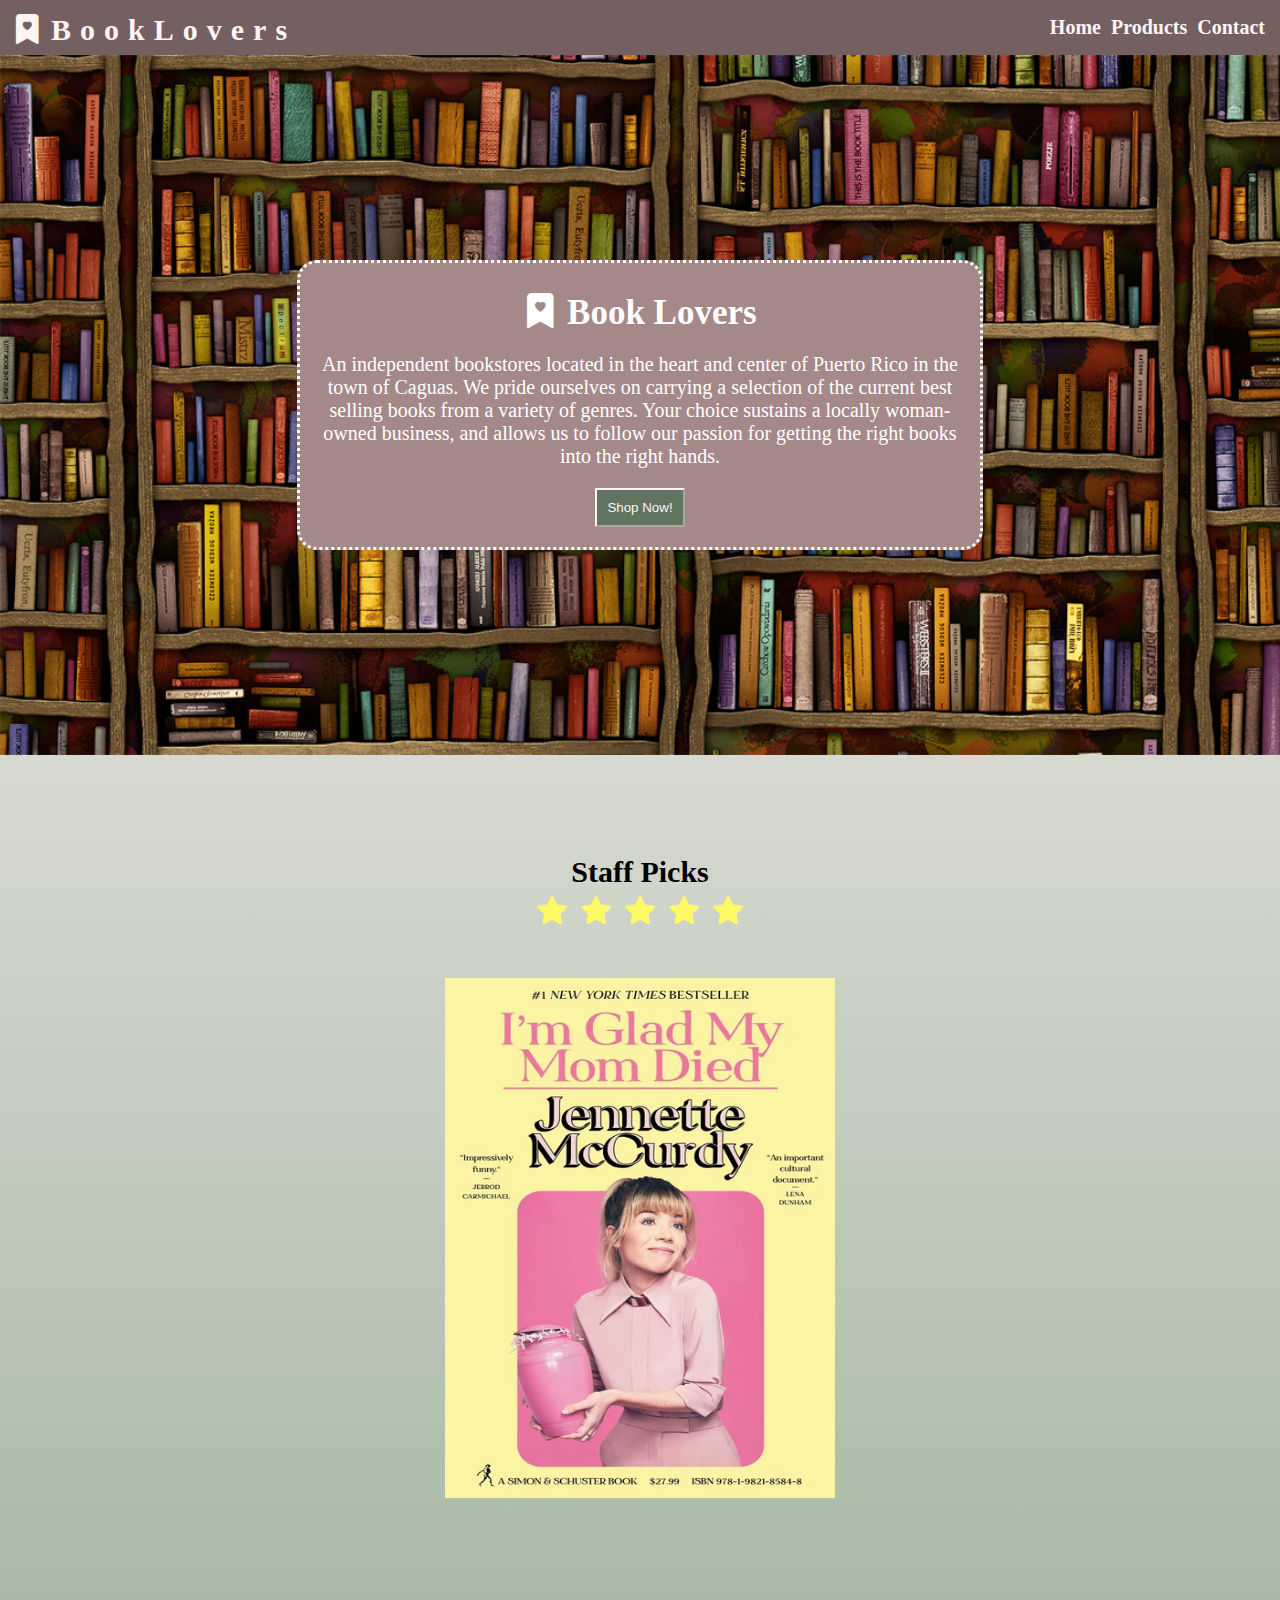
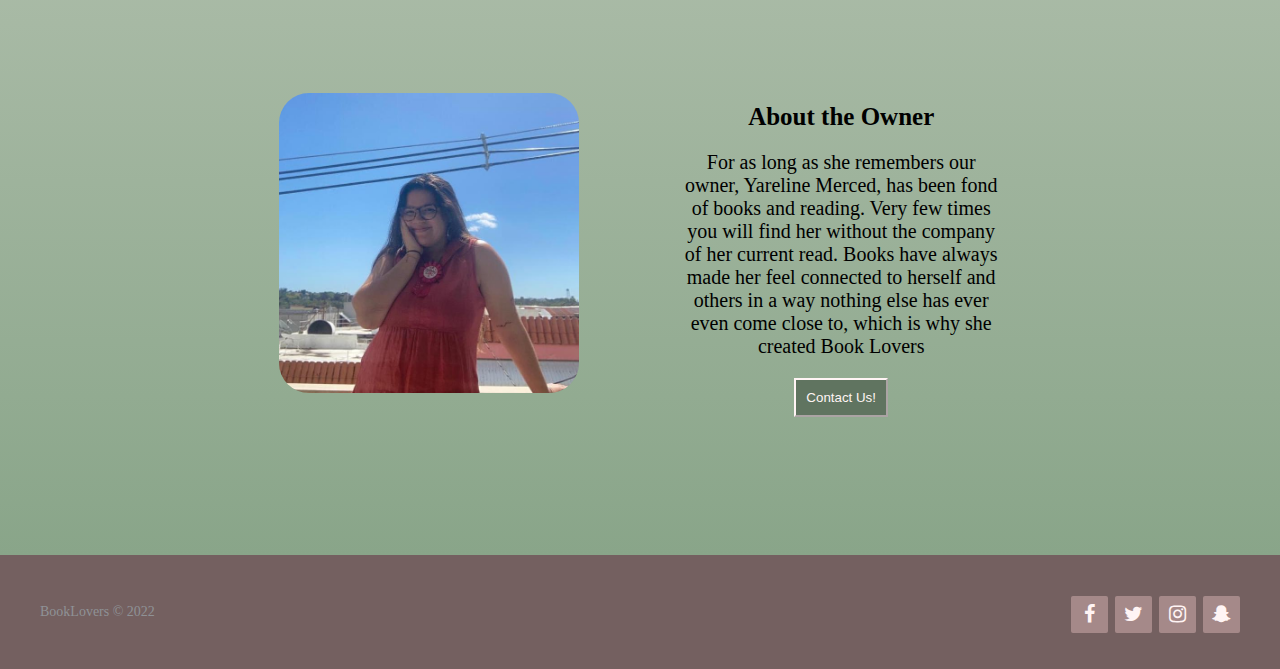
<file: index.html>
<!DOCTYPE html>
<html lang="en">
  <head>
    <meta charset="UTF-8" />
    <meta http-equiv="X-UA-Compatible" content="IE=edge" />
    <meta name="viewport" content="width=device-width, initial-scale=1.0" />
    <link href="style.css" rel="stylesheet" type="text/css" />
    <link
      rel="stylesheet"
      href="https://cdnjs.cloudflare.com/ajax/libs/font-awesome/4.7.0/css/font-awesome.min.css"
    />
    <title>Home</title>
  </head>
  <body onload="showAlert()">
    <header>
      <!--Navigation Bar-->
      <nav class="nav-container">
        <div class="logo">
          <div class="logo">
            <!-- ul for a hover animation -->
            <ul>
              <li><i class="bi bi-bookmark-heart-fill"></i></li>
              <li>B</li>
              <li>o</li>
              <li>o</li>
              <li>k</li>
              <li>L</li>
              <li>o</li>
              <li>v</li>
              <li>e</li>
              <li>r</li>
              <li>s</li>
            </ul>
          </div>
        </div>
        <div class="link">
          <ul>
            <li><a href="index.html">Home</a></li>
            <li><a href="products.html">Products</a></li>
            <li><a href="contact.html">Contact</a></li>
          </ul>
        </div>
      </nav>
    </header>
    <!-- Main -->
    <!-- Book Lovers slogan/description -->
    <main class="home">
      <section class="store-container">
        <div class="store-textbox">
          <h3>
            <i class="bi bi-bookmark-heart-fill"></i>
            Book Lovers
          </h3>
          <p>
            An independent bookstores located in the heart and center of Puerto
            Rico in the town of Caguas. We pride ourselves on carrying a
            selection of the current best selling books from a variety of
            genres. Your choice sustains a locally woman-owned business, and
            allows us to follow our passion for getting the right books into the
            right hands.
          </p>
          <a href="products.html"><button>Shop Now!</button></a>
        </div>
      </section>
      <!-- Staff Recommendations JS Slideshow-->
      <section class="staffpicks-container">
        <h3>Staff Picks</h3>
        <i class="bi bi-star-fill"></i>
        <i class="bi bi-star-fill"></i>
        <i class="bi bi-star-fill"></i>
        <i class="bi bi-star-fill"></i>
        <i class="bi bi-star-fill"></i>
        <!-- Slideshow -->
        <div class="slideshow">
          <div class="slide">
            <img src="images/glad-died.webp" alt="" />
          </div>
          <div class="slide">
            <img src="images/addie-larue.jpg" alt="" />
          </div>
          <div class="slide">
            <img src="images/people-vacation.jpeg" alt="" />
          </div>
        </div>
      </section>
      <!-- About the Owner -->
      <section class="about-container">
        <div class="about-image">
          <img
            src="images/me.jpeg"
            alt="Picture of our founder Yareline Merced"
          />
        </div>
        <div class="about-textbox">
          <h3>About the Owner</h3>
          <p>
            For as long as she remembers our owner, Yareline Merced, has been
            fond of books and reading. Very few times you will find her without
            the company of her current read. Books have always made her feel
            connected to herself and others in a way nothing else has ever even
            come close to, which is why she created Book Lovers
          </p>
          <a href="contact.html"><button>Contact Us!</button></a>
        </div>
      </section>
    </main>
    <!-- Footer  -->
    <footer class="footer-distributed">
      <div class="footer-right">
        <a
          href="https://www.facebook.com"
          aria-label="Facebook"
          class="fa fa-facebook"
        ></a>
        <a
          href="https://twitter.com"
          aria-label="Twitter"
          class="fa fa-twitter"
        ></a>
        <a
          href="https://www.instagram.com"
          aria-label="Instagram"
          class="fa fa-instagram"
        ></a>
        <a
          href="https://www.snapchat.com"
          aria-label="Snapchat"
          class="fa fa-snapchat-ghost"
        ></a>
      </div>
      <div class="footer-left">
        <p>BookLovers &copy; 2022</p>
      </div>
    </footer>
    <script src="script.js"></script>
  </body>
</html>
</file>
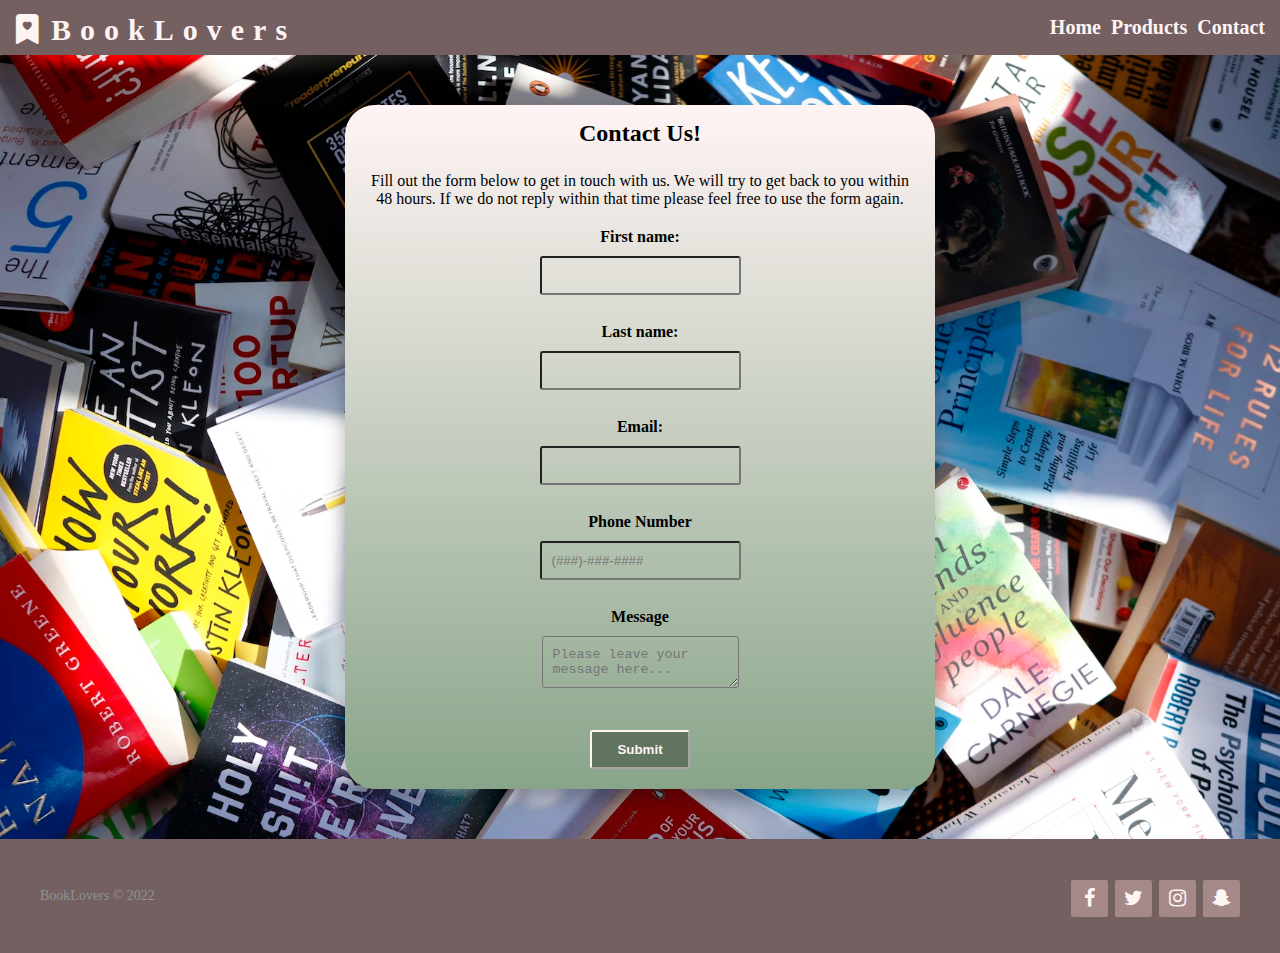
<file: contact.html>
<!DOCTYPE html>
<html lang="en">
  <head>
    <meta charset="UTF-8" />
    <meta http-equiv="X-UA-Compatible" content="IE=edge" />
    <meta name="viewport" content="width=device-width, initial-scale=1.0" />
    <link href="style.css" rel="stylesheet" type="text/css" />
    <link
      rel="stylesheet"
      href="https://cdnjs.cloudflare.com/ajax/libs/font-awesome/4.7.0/css/font-awesome.min.css"
    />
    <title>Contact</title>
  </head>
  <body>
    <header>
      <!--Navigation Bar-->
      <nav class="nav-container">
        <div class="logo">
          <div class="logo">
            <ul>
              <li><i class="bi bi-bookmark-heart-fill"></i></li>
              <li>B</li>
              <li>o</li>
              <li>o</li>
              <li>k</li>
              <li>L</li>
              <li>o</li>
              <li>v</li>
              <li>e</li>
              <li>r</li>
              <li>s</li>
            </ul>
          </div>
        </div>
        <div class="link">
          <ul>
            <li><a href="index.html">Home</a></li>
            <li><a href="products.html">Products</a></li>
            <li><a href="contact.html">Contact</a></li>
          </ul>
        </div>
      </nav>
    </header>
    <main>
      <!-- Contact Form -->
      <section class="contact-container">
        <div class="form-container">
          <h2>Contact Us!</h2>
          <p>
            Fill out the form below to get in touch with us. We will try to get
            back to you within 48 hours. If we do not reply within that time
            please feel free to use the form again.
          </p>
          <form action="/destination">
            <!--Name-->
            <label for="fname">First name:</label><br />
            <input type="text" id="fname" name="fname" required /><br /><br />

            <label for="lname">Last name:</label><br />
            <input type="text" id="lname" name="lname" required /><br /><br />

            <!--Email-->
            <label for="email">Email:</label> <br />
            <input type="email" id="email" name="email" required /><br /><br />

            <!--Phone Number-->
            <label for="pnumber">Phone Number</label> <br />
            <input
              type="number"
              id="pnumber"
              name="pnumber"
              placeholder="(###)-###-####"
            />
            <br />
            <br />

            <!--Message-->
            <label for="comment">Message</label>
            <br />
            <textarea
              name="comment"
              id="comment"
              placeholder="Please leave your message here..."
            ></textarea>
            <br />
            <br />

            <!-- Submit -->
            <input type="submit" class="submit" value="Submit" /><br />
          </form>
        </div>
      </section>
    </main>
    <!-- Footer  -->
    <footer class="footer-distributed">
      <div class="footer-right">
        <a
          href="https://www.facebook.com"
          aria-label="Facebook"
          class="fa fa-facebook"
        ></a>
        <a
          href="https://twitter.com"
          aria-label="Twitter"
          class="fa fa-twitter"
        ></a>
        <a
          href="https://www.instagram.com"
          aria-label="Instagram"
          class="fa fa-instagram"
        ></a>
        <a
          href="https://www.snapchat.com"
          aria-label="Snapchat"
          class="fa fa-snapchat-ghost"
        ></a>
      </div>
      <div class="footer-left">
        <p>BookLovers &copy; 2022</p>
      </div>
    </footer>
  </body>
</html>
</file>
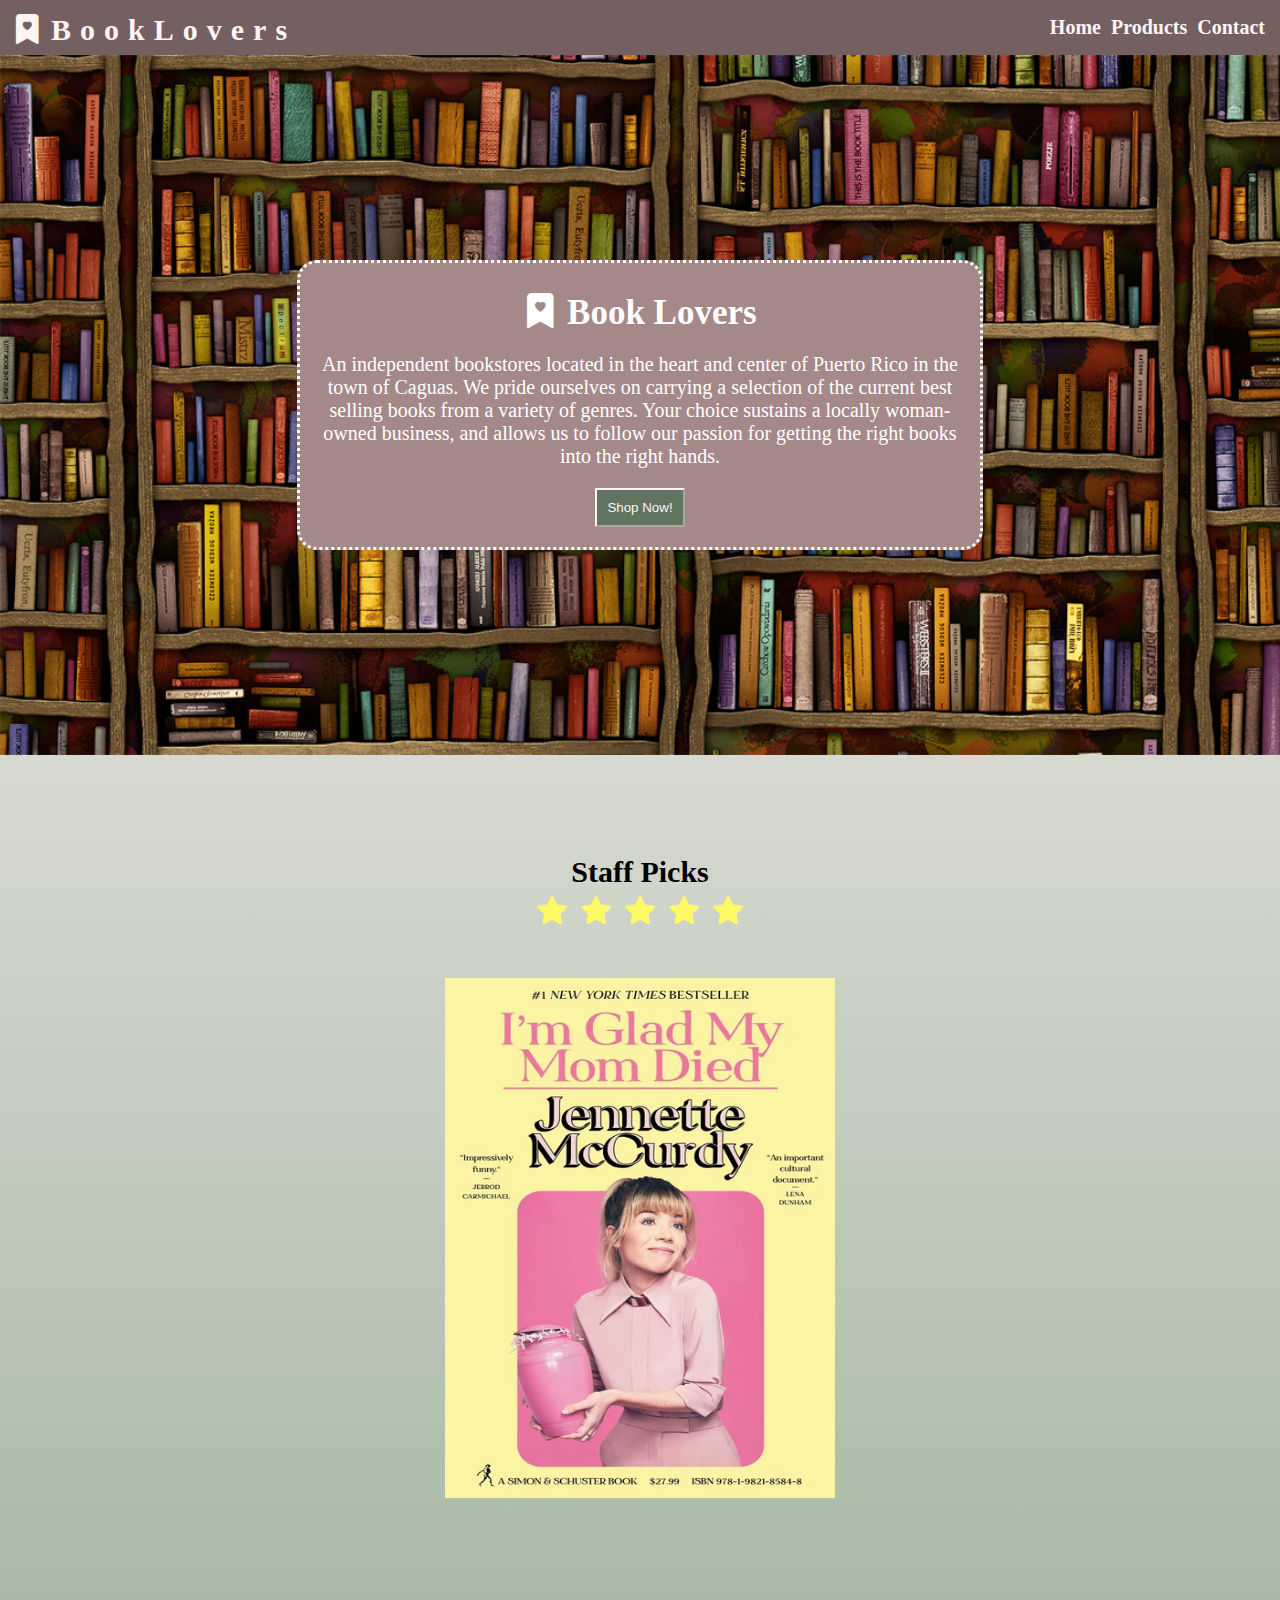
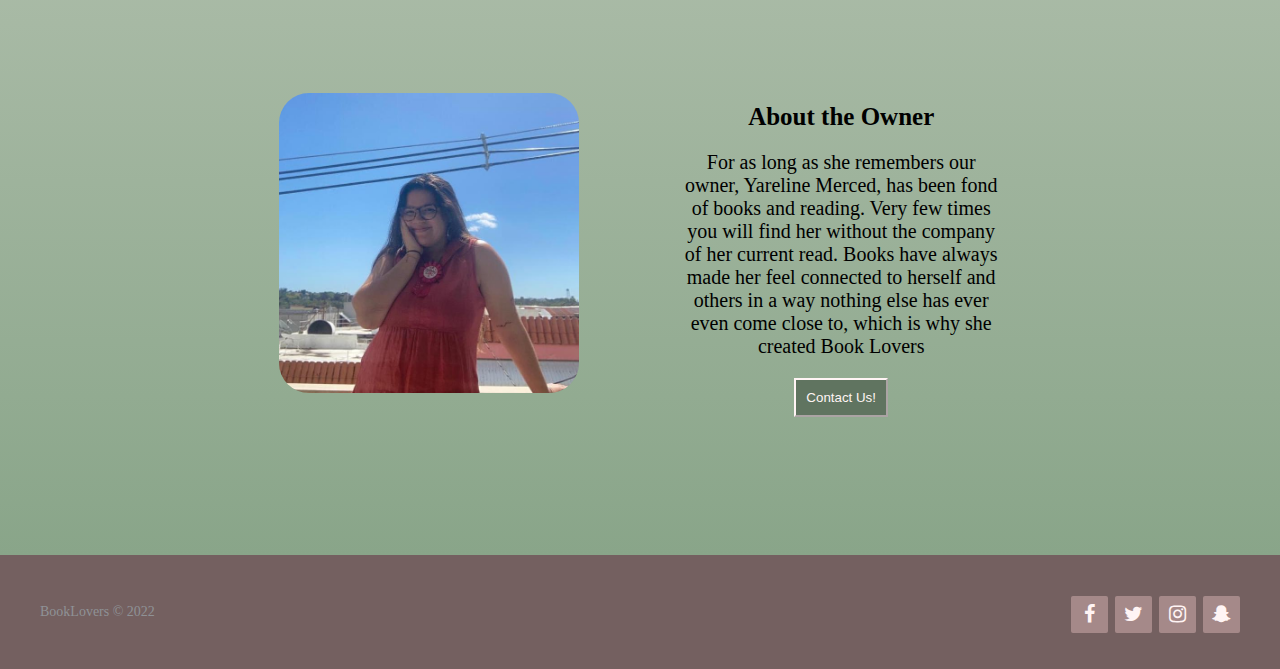
<file: home.html>
<!DOCTYPE html>
<html lang="en">
  <head>
    <meta charset="UTF-8" />
    <meta http-equiv="X-UA-Compatible" content="IE=edge" />
    <meta name="viewport" content="width=device-width, initial-scale=1.0" />
    <link href="style.css" rel="stylesheet" type="text/css" />
    <link
      rel="stylesheet"
      href="https://cdnjs.cloudflare.com/ajax/libs/font-awesome/4.7.0/css/font-awesome.min.css"
    />
    <title>Home</title>
  </head>
  <body onload="showAlert()">
    <header>
      <!--Navigation Bar-->
      <nav class="nav-container">
        <div class="logo">
          <div class="logo">
            <!-- ul for a hover animation -->
            <ul>
              <li><i class="bi bi-bookmark-heart-fill"></i></li>
              <li>B</li>
              <li>o</li>
              <li>o</li>
              <li>k</li>
              <li>L</li>
              <li>o</li>
              <li>v</li>
              <li>e</li>
              <li>r</li>
              <li>s</li>
            </ul>
          </div>
        </div>
        <div class="link">
          <ul>
            <li><a href="home.html">Home</a></li>
            <li><a href="products.html">Products</a></li>
            <li><a href="contact.html">Contact</a></li>
          </ul>
        </div>
      </nav>
    </header>
    <!-- Main -->
    <!-- Book Lovers slogan/description -->
    <main class="home">
      <section class="store-container">
        <div class="store-textbox">
          <h3>
            <i class="bi bi-bookmark-heart-fill"></i>
            Book Lovers
          </h3>
          <p>
            An independent bookstores located in the heart and center of Puerto
            Rico in the town of Caguas. We pride ourselves on carrying a
            selection of the current best selling books from a variety of
            genres. Your choice sustains a locally woman-owned business, and
            allows us to follow our passion for getting the right books into the
            right hands.
          </p>
          <button>Shop Now!</button>
        </div>
      </section>
      <!-- Staff Recommendations JS Slideshow-->
      <section class="staffpicks-container">
        <h3>Staff Picks</h3>
        <i class="bi bi-star-fill"></i>
        <i class="bi bi-star-fill"></i>
        <i class="bi bi-star-fill"></i>
        <i class="bi bi-star-fill"></i>
        <i class="bi bi-star-fill"></i>
        <div class="slideshow">
          <div class="slide">
            <img src="images/glad-died.webp" alt="" />
          </div>
          <div class="slide">
            <img src="images/addie-larue.jpg" alt="" />
          </div>
          <div class="slide">
            <img src="images/people-vacation.jpeg" alt="" />
          </div>
        </div>
      </section>
      <!-- About the Owner -->
      <section class="about-container">
        <div class="about-image">
          <img
            src="images/me.jpeg"
            alt="Picture of our founder Yareline Merced"
          />
        </div>
        <div class="about-textbox">
          <h3>About the Owner</h3>
          <p>
            For as long as she remembers our owner, Yareline Merced, has been
            fond of books and reading. Very few times you will find her without
            the company of her current read. Books have always made her feel
            connected to herself and others in a way nothing else has ever even
            come close to, which is why she created Book Lovers
          </p>
          <button>Contact Us!</button>
        </div>
      </section>
    </main>
    <!-- Footer  -->
    <footer class="footer-distributed">
      <div class="footer-right">
        <a
          href="https://www.facebook.com"
          aria-label="Facebook"
          class="fa fa-facebook"
        ></a>
        <a
          href="https://twitter.com"
          aria-label="Twitter"
          class="fa fa-twitter"
        ></a>
        <a
          href="https://www.instagram.com"
          aria-label="Instagram"
          class="fa fa-instagram"
        ></a>
        <a
          href="https://www.snapchat.com"
          aria-label="Snapchat"
          class="fa fa-snapchat-ghost"
        ></a>
      </div>
      <div class="footer-left">
        <p>BookLovers &copy; 2022</p>
      </div>
    </footer>
    <script src="script.js"></script>
  </body>
</html>
</file>
<file: style.css>
@import url("https://cdn.jsdelivr.net/npm/bootstrap-icons@1.3.0/font/bootstrap-icons.css");
body {
  margin: 0px;
  height: 100vh;
}

/* Logo */
.logo ul {
  padding: 5px;
  margin: 0px;
}

.logo ul li {
  padding: 2px;
  margin-left: 5px;
}

.logo ul li {
  list-style: none;
  color: #fff4f4;
  float: left;
  font-size: 30px;
  transition: 1.2s;
}

/* Turn 360 degrees when hovered */
.logo ul:hover li {
  transform: rotateY(360deg);
  color: #89a589;
}

/* Nav Bar */
.link ul {
  display: flex;
  flex-direction: row;
  list-style: none;
  margin-right: 10px;
}

.link ul li a {
  text-decoration: none;
  font-size: 20px;
  color: #fff4f4;
  margin: 5px;
}

/* Changes color when hovering */
.link ul li a:hover {
  color: #89a589;
}

.nav-container {
  display: flex;
  flex-direction: row;
  width: 100%;
  justify-content: space-between;
  color: #fff4f4;
  font-weight: bold;
  align-items: center;
  background-color: #746060;
}

/* Footer */
.footer-distributed {
  background-color: #746060;
  box-sizing: border-box;
  width: 100%;
  padding: 35px 40px;
}

.footer-distributed .footer-left p {
  color: #8f9296;
  font-size: 14px;
}

.footer-distributed .footer-right {
  float: right;
  margin-top: 6px;
  max-width: 180px;
}

.footer-distributed .footer-right a {
  display: inline-block;
  width: 35px;
  height: 35px;
  background-color: #a58989;
  border-radius: 2px;
  font-size: 20px;
  color: #fff4f4;
  text-align: center;
  line-height: 35px;
  margin-left: 3px;
}

/* Changes color when hovering */
.footer-distributed .footer-right a:hover {
  color: #89a589;
}

.fa {
  padding: 1px;
  text-decoration: none;
  margin: 0px;
}

/* Home Page Style */
body .home {
  background-color: #fff4f4;
  background-image: linear-gradient(#fff4f4, #89a589);
}

/* Store */
.store-container {
  background-image: url(images/home-image.webp);
  background-size: cover;
  height: 700px;
  display: flex;
  flex-direction: row;
  flex-wrap: wrap;
  align-content: center;
  justify-content: center;
}

.store-textbox {
  background-color: #a58989;
  max-height: 70%;
  max-width: 50%;
  text-align: center;
  font-size: 20px;
  color: white;
  border-style: dotted;
  border-radius: 20px;
  padding-bottom: 20px;
  padding-top: 0px;
}

.store-textbox h3 {
  margin: 10px;
  font-size: 35px;
}

.store-textbox {
  padding: 20px;
}

.store-textbox button {
  padding: 10px;
  background-color: #607460;
  color: #fff4f4;
  border-color: #fff4f4;
}

.store-textbox button:hover {
  background-color: #fff4f4;
  color: #607460;
  border-color: #607460;
}

/* Staff Picks */
.staffpicks-container {
  margin-top: 100px;
  height: 400px;
  margin-bottom: 300px;
  text-align: center;
}

.staffpicks-container h3 {
  font-size: 30px;
  margin: 5px;
}

.staffpicks-container .bi {
  color: #fdfa66;
  font-size: 30px;
  padding: 5px;
}

/* Slideshow */
.slide img {
  width: 390px;
  height: 520px;
  margin-top: 50px;
}

/* when class is only slide image is hidden */
.slideshow .slide {
  display: none;
}

/* when class is changed to slide.active picture appears */
.slideshow .slide.active {
  display: block;
}

.about-container {
  display: flex;
  flex-direction: row;
  flex-wrap: wrap;
  align-content: center;
  justify-content: center;
  gap: 8%;
  height: 600px;
}

.about-container img {
  height: 300px;
  width: 300px;
  border-radius: 10%;
}

.about-textbox {
  max-width: 25%;
  text-align: center;
  font-size: 20px;
}

.about-textbox h3 {
  font-size: 25px;
  margin: 10px;
}

.about-textbox button {
  padding: 10px;
  background-color: #607460;
  color: #fff4f4;
  border-color: #fff4f4;
}

.about-textbox button:hover {
  background-color: #fff4f4;
  color: #607460;
  border-color: #607460;
}

/* Products Page Style */
.book-container {
  height: 100%;
  background-color: #a58989;
  display: grid;
  grid-template-columns: 19rem 19rem 19rem 19rem;
  grid-template-rows: 30rem 30rem;
  gap: 50px;
  justify-content: center;
  align-items: center;
  padding: 30px;
  text-align: center;
}

.book {
  width: 300px;
  height: 100%;
  color: white;
  border-style: dotted;
  border-radius: 20px;
  padding: 10px;
}

.book img {
  width: 150px;
  height: 220px;
}

.book .title {
  font-weight: bold;
}

.book p {
  margin: 15px;
}

.shop-button {
  padding: 8px;
  background-color: #607460;
  color: #fff4f4;
  border-color: #fff4f4;
}

.shop-button:hover {
  background-color: #fff4f4;
  color: #607460;
  border-color: #607460;
}

/* Contact Page Style */
.contact-container {
  background-image: url(images/book-background.avif);
  background-size: cover;
  padding: 50px;
}

.contact-container .form-container {
  background-image: linear-gradient(#fff4f4, #89a589);
  display: flex;
  flex-direction: column;
  align-content: space-between;
  text-align: center;
  height: 60%;
  width: 50%;
  /* max-width: 97%; */
  margin: 0 auto;
  border-radius: 30px;
  padding: 25px auto;
  box-shadow: 0px 10px 20px rgba(0, 0, 0, 0.3);
}

.form-container h2 {
  padding: 10px;
  margin: 5px;
  margin-bottom: 0px;
}

.form-container p {
  padding: 15px;
  margin: 5px;
  margin-top: 0px;
}

.form-container label {
  font-weight: bold;
  color: black;
  margin: 10px;
}

.form-container input {
  max-width: 60%;
  padding: 10px;
  margin: 10px;
  border-radius: 3px;
  background: transparent;
}

.form-container textarea {
  max-width: 60%;
  padding: 10px;
  margin: 10px;
  border-radius: 3px;
  background: transparent;
}

.form-container .submit {
  width: 100px;
  margin-bottom: 20px;
  font-weight: bold;
  background-color: #607460;
  color: #fff4f4;
  border-color: #fff4f4;
  cursor: pointer;
}

/* Changes color when hovered */
.submit:hover {
  background-color: #fff4f4;
  color: #607460;
  border-color: #607460;
}

/* Focus when each textbox is clicked */
input:focus,
textarea:focus {
  border: 1px solid #607460;
}

/* Media Queries / Responsiveness */

/* Nav Bar */
/* Changes to column in mobile */
@media screen and (max-width: 550px) {
  .nav-container {
    display: flex;
    flex-direction: column;
  }
}

/* Footer */
@media (max-width: 600px) {
  .footer-distributed .footer-left,
  .footer-distributed .footer-right {
    text-align: center;
  }
  .footer-distributed .footer-right {
    float: none;
    margin: 0 auto 20px;
  }
  .footer-distributed .footer-left {
    line-height: 1.8;
  }
}

/* Home Page */
/* Store */
@media screen and (max-width: 768px) {
  .store-container {
    display: flex;
    flex-direction: column;
    gap: 30px;
  }
  .store-textbox {
    max-width: 70%;
  }
}

/* Slider */
@media screen and (max-width: 425px) {
  .slide img {
    width: 280px;
    height: 410px;
  }
}

@media screen and (max-width: 425px) {
  .slide img {
    width: 250px;
    height: 380px;
  }
}

/* About */
@media screen and (max-width: 768px) {
  .about-container {
    display: flex;
    flex-direction: column;
    text-align: center;
    gap: 5%;
  }

  .about-textbox {
    max-width: 80%;
    margin-bottom: 100px;
  }

  .about-container img {
    margin-top: 22px;
    height: 13rem;
    width: 13rem;
  }
}

@media screen and (max-width: 425px) {
  .about-container {
    flex-wrap: nowrap;
  }

  .about-textbox {
    padding: 0px;
    align-self: center;
  }
}

/* Products Page */
/* Make grid contain less columns and more rows everytime screen is made smaller*/
@media screen and (max-width: 1024px) {
  .book-container {
    grid-template-columns: 18rem 18rem 18rem;
    gap: 50px;
  }
  .book {
    width: 280px;
  }
}

@media screen and (max-width: 768px) {
  .book-container {
    grid-template-columns: 19rem 19rem;
    gap: 80px;
  }
}

@media screen and (max-width: 425px) {
  .book-container {
    grid-template-columns: 18rem;
    gap: 60px;
    padding: 20px;
  }
}

@media screen and (max-width: 320px) {
  .book {
    width: 270px;
  }
}

/* Contact Page */

/* Background Width */
@media screen and (max-width: 1024px) {
  .contact-container .form-container {
    width: 80%;
  }
}

@media screen and (max-width: 600px) {
  .contact-container {
    padding: 20px 15px;
  }
}
</file>
